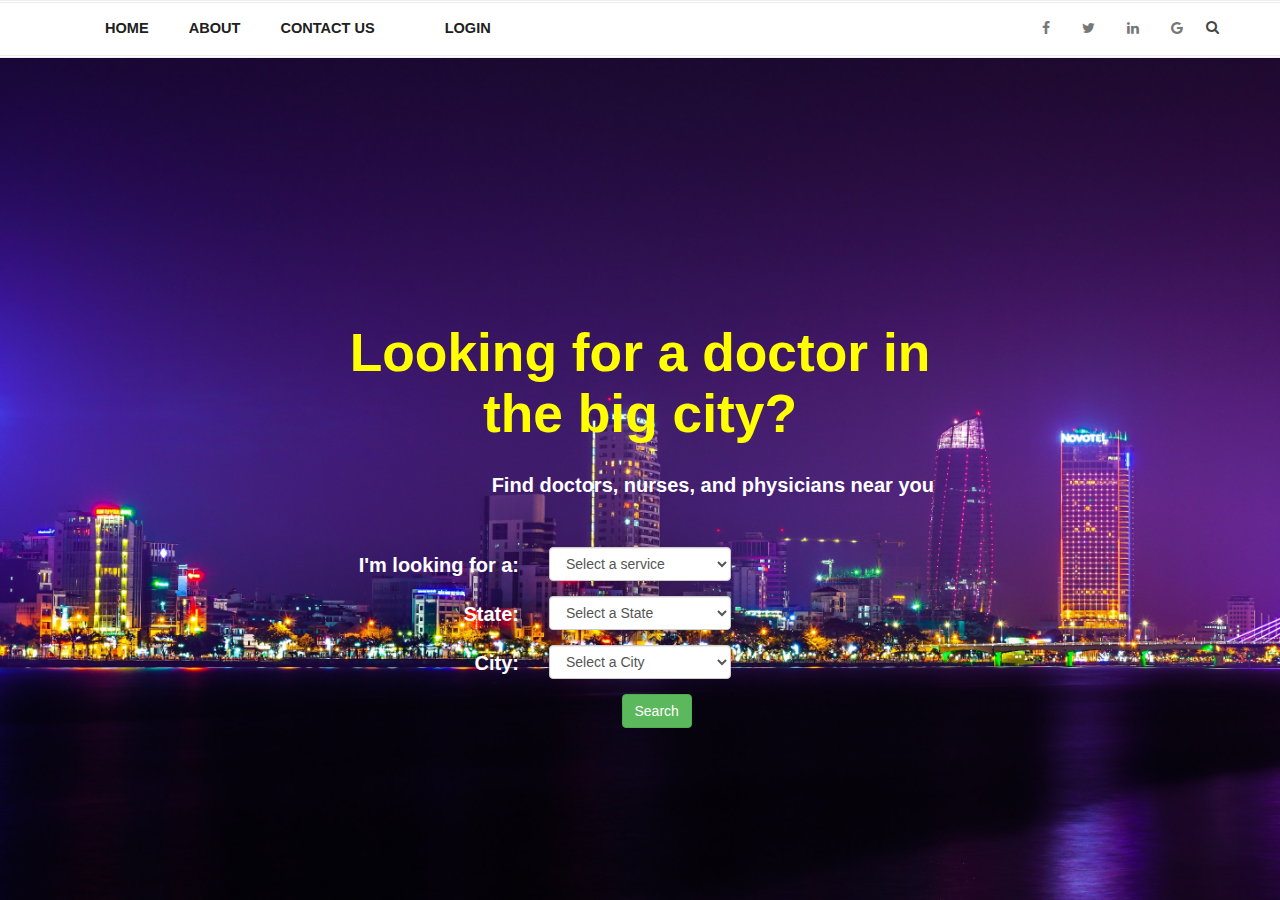
<file: Project 1/index.html>
<!DOCTYPE html>
<html lang="en">
<head>
    <title>DocLocator</title>
    <meta charset="utf-8">
    <meta name="viewport" content="width=device-width, initial-scale=1">
    <link rel="stylesheet" href="https://maxcdn.bootstrapcdn.com/bootstrap/3.3.4/css/bootstrap.min.css">
    <link rel="icon" href="images/favicon.ico" type="image/x-icon"/>
    <link rel="shortcut icon" href="images/favicon.ico" type="image/x-icon"/>
    <link rel="stylesheet" href="css/master.css">
    <script src="js/jquery-1.12.3.js"></script>
    <script language="JavaScript" type="text/javascript" src="js/myscripts.js"></script>
    <script src="https://ajax.googleapis.com/ajax/libs/jquery/1.11.3/jquery.min.js"></script>
    <script src="https://cdn.firebase.com/js/client/2.4.2/firebase.js"></script>
    <script src="https://maxcdn.bootstrapcdn.com/bootstrap/3.3.4/js/bootstrap.min.js"></script>
    <meta name="google-signin-scope" content="profile email">
    <meta name="google-signin-client_id" content="YOUR_CLIENT_ID.apps.googleusercontent.com">
    <script src="https://apis.google.com/js/platform.js" async defer></script>
</head>
<body>
<link href="https://cdnjs.cloudflare.com/ajax/libs/font-awesome/4.4.0/css/font-awesome.css" rel="stylesheet" type="text/css">
<nav class="navbar navbar-default affix-top" role="navigation" id="BB-nav">
    <div class="container-fluid">
      <div class="container nav-container">
	<div class="navbar-header">
                <button type="button" class="navbar-toggle" data-toggle="collapse" data-target=".BB-nav">
                    <span class="sr-only">Toggle navigation</span>
                    <span class="icon-bar"></span>
                    <span class="icon-bar"></span>
                    <span class="icon-bar"></span>
                </button>
	</div>

            <ul id="menu-menu" class="nav navbar-nav BB-nav collapse navbar-collapse">
                <li class="menu-item"><a title="Home" href="index.html">Home</a></li>
                <li class="menu-item"><a title="About" href="about.html">About</a></li>
				<li class="menu-item"><a title="Contact Us" href="contactus.html">Contact Us</a></li>
            </ul>            
            
            <ul class="nav navbar-nav navbar-right nav-pills">
                <li>
                        <a href="https://www.facebook.com/vibhorjaney" target="_blank">
                            <i class="fa fa-facebook"></i>
                        </a>
                    </li>
                                                    <li>
                        <a href="https://twitter.com/VibhorJaney" target="_blank">
                            <i class="fa fa-twitter"></i>
                        </a>
                    </li>
                    <li>
                        <a href="https://www.linkedin.com/in/vibhor-janey-75990b116" target="_blank">
                            <i class="fa fa-linkedin"></i>
                        </a>
                    </li>
                                                    <li>
                        <a href="https://plus.google.com/109912188968452975434" target="_blank">
                            <i class="fa fa-google"></i>
                        </a>
                    </li>
                    <li class="li-form">
                    <!--  SEARCH -->
                    <form role="search" id="search-nav" method="get" action="#">
                        <input type="search" class="search-field" placeholder="Search" value="" name="s" title="Search :">

                    <button type="reset">
                            <span class="fa fa-close">
                                <span class="sr-only">Close</span>
                            </span>
                    </button>
                    <button type="submit" class="search-submit">
                            <span class="fa fa-search">
                                <span class="sr-only">Search</span>
                            </span>
                    </button>
                </form>				
                </li>
            </ul>
			<ul id="menu-menu" class="nav navbar-nav BB-nav collapse navbar-collapse">
                <li class="menu-item"><a title="Login" href="login.html">Login</a></li>
        </div>
    </div>
</nav>
           <div class="col-sm-offset-3 col-sm-6">
           <h1><strong><center>Looking for a doctor in the big city?</center></strong></h1>
       </div>
           <div class="col-sm-offset-4 col-sm-5">
		   <h2><strong>Find doctors, nurses, and physicians near you</strong></h2>
		   </div>
           <div class="well-searchbox">
                <form class="form-horizontal" role="form">
                    <div class="form-group">
                        <label class="col-md-5 control-label">I'm looking for a:</label>
                        <div class="col-md-2">
                            <select class="form-control" placeholder="Service">
                                <option selected="selected"disabled="disabled">Select a service</option>
								<option value="">Doctor</option>
                                <option value="">Nurse</option>
                                <option value="">Physician</option>
                            </select>
                        </div>
                    </div>

                    <div class="form-group">
                        <label class="col-md-5 control-label">State:</label>
                        <div class="col-md-2">
                            <select class="form-control" placeholder="Province">
                                <option value="">Select a State</option>
                                <option value="">Alabama</option>
                                <option value="">Alaska</option>
                                <option value="">American Samoa</option>
                                <option value="">Arizona</option>
                                <option value="">Arkansas</option>
                                <option value="">California</option>
                                <option value="">Colorado</option>
                                <option value="">Connecticut</option>
                                <option value="">Delaware</option>
                                <option value="">Florida</option>
                                <option value="">Georgia</option>
                                <option value="">Guam</option>
                                <option value="">Hawaii</option>
                                <option value="">Idaho</option>
                                <option value="">Illinois</option>
                                <option value="">Indiana</option>
                                <option value="">Iowa</option>
                                <option value="">Kansas</option>
                                <option value="">Kentucky</option>
                                <option value="">Louisiana</option>
                                <option value="">Maine</option>
                                <option value="">Maryland</option>
                                <option value="">Massachusetts</option>
                                <option value="">Michigan</option>
                                <option value="">Minnesota</option>
                                <option value="">Mississippi</option>
                                <option value="">Missouri</option>
                                <option value="">Montana</option>
                                <option value="">Nebraska</option>
                                <option value="">Nevada</option>
                                <option value="">New Hampshire</option>
                                <option value="">New Jersey</option>
                                <option value="">New Mexico</option>
                                <option value="">New York</option>
                                <option value="">North Carolina</option>
                                <option value="">North Dakota</option>
                                <option value="">North Mariana Islands</option>
                                <option value="">Ohio</option>
                                <option value="">Oklahoma</option>
                                <option value="">Oregon</option>
                                <option value="">Pennsylvania</option>
                                <option value="">Puerto Rico</option>
                                <option value="">Rhode Island</option>
                                <option value="">South Carolina</option>
                                <option value="">South Dakota</option>
                                <option value="">Tennessee</option>
                                <option value="">Texas</option>
                                <option value="">U.S. Virgin Islands</option>
                                <option value="">Utah</option>
                                <option value="">Vermont</option>
                                <option value="">Virginia</option>
                                <option value="">Washington</option>
                                <option value="">West Virginia</option>
                                <option value="">Wisconsin</option>
                                <option value="">Wyoming</option>
                            </select>
                        </div>
                    </div>

                    <div class="form-group">
                        <label class="col-md-5 control-label">City:</label>
                        <div class="col-md-2">
                            <select class="form-control" placeholder="City">
                                <option value="">Select a City</option>
                                <option value="">Lafayette</option>
                                <option value="">West Lafayette</option>
                            </select>
                        </div>
                    </div>
					<div class="searchbutton">
                    <div class="col-sm-offset-5 col-sm-2">
                        <button type="submit" class="btn btn-success">Search</button>
                    </div>
					</div>
                </form>
            </div>
           </div>
        </div>
    </div>
</div>
<script type="text/javascript">
var Firebase = require("firebase");
new Firebase('https://glowing-heat-2918.firebaseio.com/');
</script>
</body>
</html>
</file>
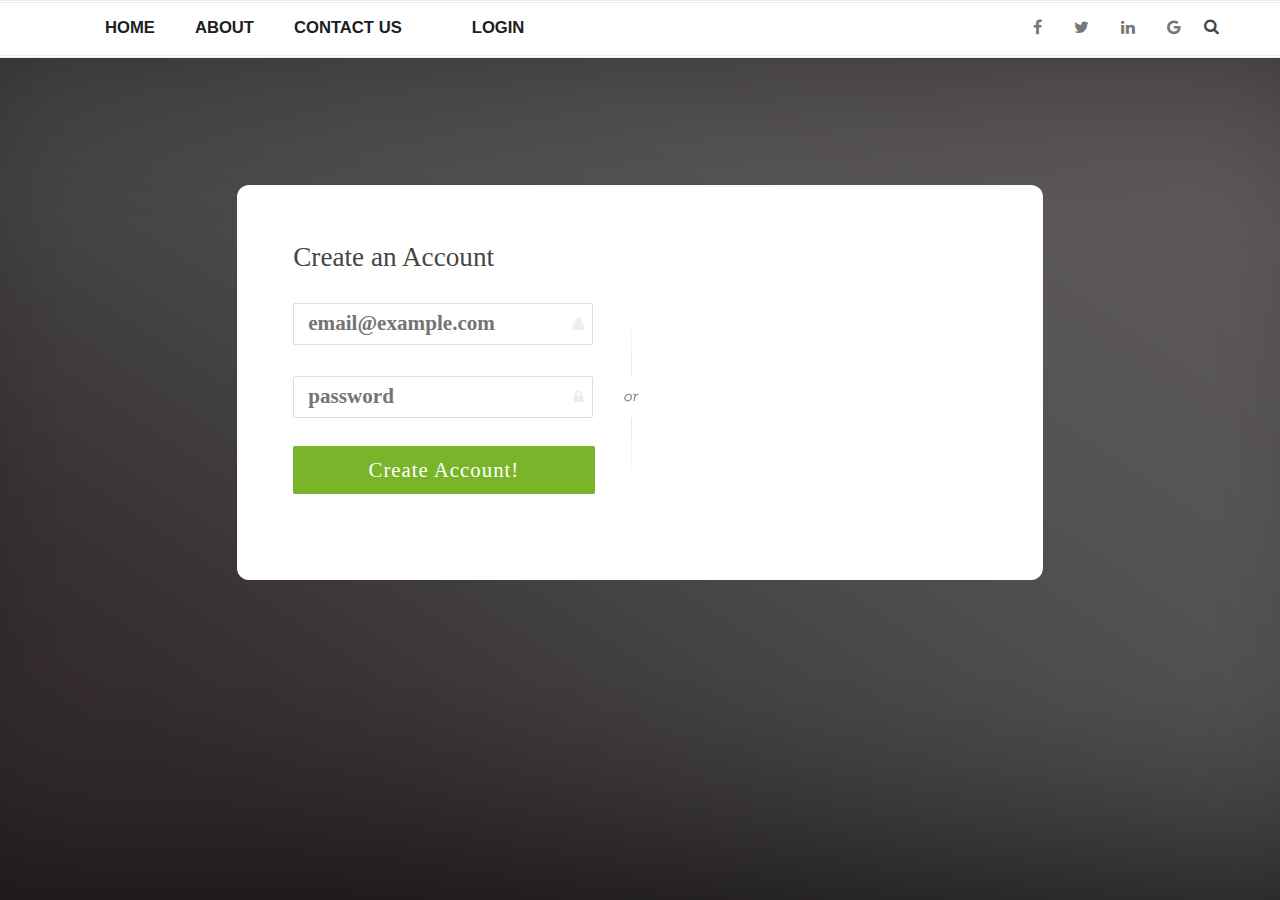
<file: Project 1/createaccount.html>
<!DOCTYPE html>
<html lang="en">
<head>
    <title>DocLocator</title>
    <meta charset="utf-8">
    <meta name="viewport" content="width=device-width, initial-scale=1">
    <link rel="stylesheet" href="https://maxcdn.bootstrapcdn.com/bootstrap/3.3.4/css/bootstrap.min.css">
    <link rel="icon" href="images/favicon.ico" type="image/x-icon"/>
    <link rel="shortcut icon" href="images/favicon.ico" type="image/x-icon"/>
    <script src="https://ajax.googleapis.com/ajax/libs/jquery/1.11.3/jquery.min.js"></script>
    <script src='https://cdn.firebase.com/js/client/2.2.1/firebase.js'></script>
    <script src="https://maxcdn.bootstrapcdn.com/bootstrap/3.3.4/js/bootstrap.min.js"></script>
    <script src='https://cdn.firebase.com/js/client/2.2.1/firebase.js'></script>
    <link rel="stylesheet" href="css/createaccount.css">
    <script src="js/myscripts.js"></script>
    <meta name="google-signin-scope" content="profile email">
    <meta name="google-signin-client_id" content="YOUR_CLIENT_ID.apps.googleusercontent.com">
    <script src="https://apis.google.com/js/platform.js" async defer></script>
</head>
<body>
	<link href="https://cdnjs.cloudflare.com/ajax/libs/font-awesome/4.4.0/css/font-awesome.css" rel="stylesheet" type="text/css">
<nav class="navbar navbar-default affix-top" role="navigation" id="BB-nav">
    <div class="container-fluid">
        <div class="container nav-container">
            <div class="navbar-header">
                <button type="button" class="navbar-toggle" data-toggle="collapse" data-target=".BB-nav">
                    <span class="sr-only">Toggle navigation</span>
                    <span class="icon-bar"></span>
                    <span class="icon-bar"></span>
                    <span class="icon-bar"></span>
                </button>
            </div>

            <ul id="menu-menu" class="nav navbar-nav BB-nav collapse navbar-collapse">
                <li class="menu-item"><a title="Home" href="index.html">Home</a></li>
                <li class="menu-item"><a title="About" href="about.html">About</a></li>
                <li class="menu-item"><a title="Contact Us" href="contactus.html">Contact Us</a></li>
            </ul>             
            
            <ul class="nav navbar-nav navbar-right nav-pills">
                <li>
                        <a href="https://www.facebook.com/vibhorjaney" target="_blank">
                            <i class="fa fa-facebook"></i>
                        </a>
                    </li>
                                                    <li>
                        <a href="https://twitter.com/VibhorJaney" target="_blank">
                            <i class="fa fa-twitter"></i>
                        </a>
                    </li>
                    <li>
                        <a href="https://www.linkedin.com/in/vibhor-janey-75990b116" target="_blank">
                            <i class="fa fa-linkedin"></i>
                        </a>
                    </li>
                                                    <li>
                        <a href="https://plus.google.com/109912188968452975434" target="_blank">
                            <i class="fa fa-google"></i>
                        </a>
                    </li>
                    <li class="li-form">
                    <!--  SEARCH -->
                    <form role="search" id="search-nav" method="get" action="#">
                        <input type="search" class="search-field" placeholder="Search" value="" name="s" title="Search :">

                    <button type="reset">
                            <span class="fa fa-close">
                                <span class="sr-only">Close</span>
                            </span>
                    </button>
                    <button type="submit" class="search-submit">
                            <span class="fa fa-search">
                                <span class="sr-only">Search</span>
                            </span>
                    </button>
                </form>				
                </li>
            </ul>
			<ul id="menu-menu" class="nav navbar-nav BB-nav collapse navbar-collapse">
                <li class="menu-item"><a title="Login" href="login.html">Login</a></li>
        </div>
    </div>
</nav>
<div class="wrap">
<!-- strat-contact-form -->	
<div class="contact-form">
<!-- start-form -->
	<form class="contact_form" action="#" method="post" name="contact_form">
		<h1>Create an Account</h1>
	    <ul>
	        <li>
	            <input type="email" class="textbox1" name="email" placeholder="email@example.com" required />
	            <span class="form_hint">Enter a valid email</span>
	             <p><img src="images/contact.png" alt=""></p>
	        </li>
	        <li>
	            <input type="password" name="website" class="textbox2" placeholder="password">
	            <p><img src="images/lock.png" alt=""></p>
	        </li>
         </ul>
       	 	<input type="submit" name="Create Account!" value="Create Account!"/>
			<div class="clear"></div>	
		<div class="clear"></div>	
	</form>
<!-- end-account -->
<div class="clear"></div>	
</div>
<!-- end-contact-form -->
<script type="text/javascript">
        $(function(){
            $("#create").click(function(){
                var ref = new Firebase("https://glowing-heat-2918.firebaseio.com");
                ref.createUser({
                  email    : "bobtony@firebase.com",
                  password : "correcthorsebatterystaple"
                }, function(error, userData) {
                  if (error) {
                    console.log("Error creating user:", error);
                  } else {
                    console.log("Successfully created user account with uid:", userData.uid);
                  }
                });
            });
        });
</script>     
</div>
</body>
</html>
</body>
</html>
</file>
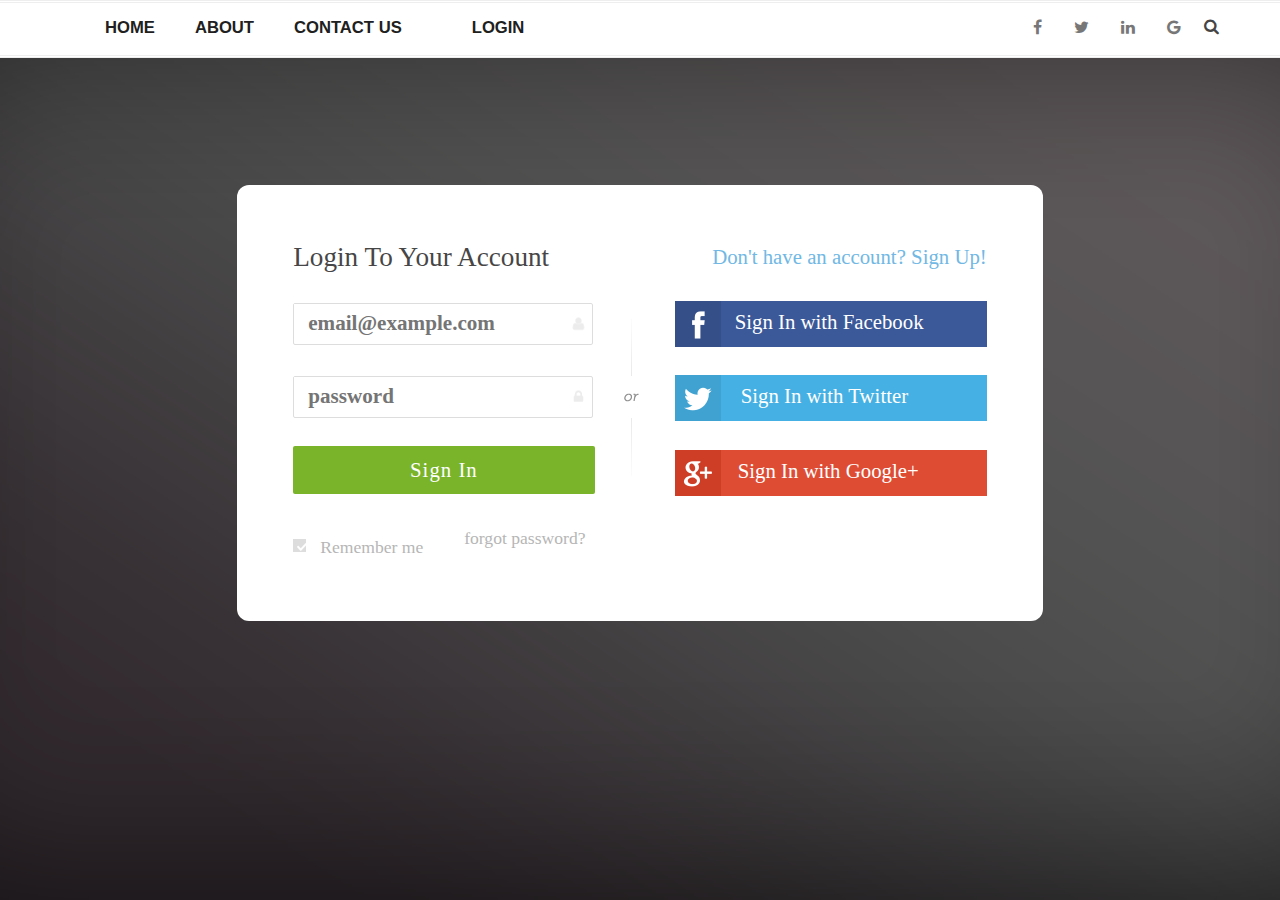
<file: Project 1/login.html>
<!DOCTYPE html>
<html lang="en">
<head>
    <title>DocLocator</title>
    <meta charset="utf-8">
    <meta name="viewport" content="width=device-width, initial-scale=1">
    <link rel="stylesheet" href="https://maxcdn.bootstrapcdn.com/bootstrap/3.3.4/css/bootstrap.min.css">
    <link rel="icon" href="images/favicon.ico" type="image/x-icon"/>
    <link rel="shortcut icon" href="images/favicon.ico" type="image/x-icon"/>
    <script src="https://ajax.googleapis.com/ajax/libs/jquery/1.11.3/jquery.min.js"></script>
    <script src='https://cdn.firebase.com/js/client/2.2.1/firebase.js'></script>
    <script src="https://maxcdn.bootstrapcdn.com/bootstrap/3.3.4/js/bootstrap.min.js"></script>
    <script src="https://cdn.firebase.com/js/client/2.4.2/firebase.js"></script>
	<link rel="stylesheet" href="css/login.css">
	<script src="js/myscripts.js"></script>
	<meta name="google-signin-scope" content="profile email">
    <meta name="google-signin-client_id" content="YOUR_CLIENT_ID.apps.googleusercontent.com">
    <script src="https://apis.google.com/js/platform.js" async defer></script>
</head>
<body>
	<link href="https://cdnjs.cloudflare.com/ajax/libs/font-awesome/4.4.0/css/font-awesome.css" rel="stylesheet" type="text/css">
<nav class="navbar navbar-default affix-top" role="navigation" id="BB-nav">
    <div class="container-fluid">
        <div class="container nav-container">
<!--            <div class="navbar-header">-->
                <button type="button" class="navbar-toggle" data-toggle="collapse" data-target=".BB-nav">
                    <span class="sr-only">Toggle navigation</span>
                    <span class="icon-bar"></span>
                    <span class="icon-bar"></span>
                    <span class="icon-bar"></span>
                </button>
<!--            </div>-->

            <ul id="menu-menu" class="nav navbar-nav BB-nav collapse navbar-collapse">
                <li class="menu-item"><a title="Home" href="index.html">Home</a></li>
                <li class="menu-item"><a title="About" href="about.html">About</a></li>
				<li class="menu-item"><a title="Contact Us" href="contactus.html">Contact Us</a></li>
            </ul>            
            
            <ul class="nav navbar-nav navbar-right nav-pills">
                <li>
                        <a href="https://www.facebook.com/vibhorjaney" target="_blank">
                            <i class="fa fa-facebook"></i>
                        </a>
                    </li>
                                                    <li>
                        <a href="https://twitter.com/VibhorJaney" target="_blank">
                            <i class="fa fa-twitter"></i>
                        </a>
                    </li>
                    <li>
                        <a href="https://www.linkedin.com/in/vibhor-janey-75990b116" target="_blank">
                            <i class="fa fa-linkedin"></i>
                        </a>
                    </li>
                                                    <li>
                        <a href="https://plus.google.com/109912188968452975434" target="_blank">
                            <i class="fa fa-google"></i>
                        </a>
                    </li>
                    <li class="li-form">
                    <!--  SEARCH -->
                    <form role="search" id="search-nav" method="get" action="#">
                        <input type="search" class="search-field" placeholder="Search" value="" name="s" title="Search :">

                    <button type="reset">
                            <span class="fa fa-close">
                                <span class="sr-only">Close</span>
                            </span>
                    </button>
                    <button type="submit" class="search-submit">
                            <span class="fa fa-search">
                                <span class="sr-only">Search</span>
                            </span>
                    </button>
                </form>				
                </li>
            </ul>
			<ul id="menu-menu" class="nav navbar-nav BB-nav collapse navbar-collapse">
                <li class="menu-item"><a title="Item1" href="login.html">Login</a></li>
        </div>
    </div>
</nav>
<div class="wrap">
<!-- strat-contact-form -->	
<div class="contact-form">
<!-- start-form -->
	<form class="contact_form" action="#" method="post" name="contact_form">
		<h1>Login To Your Account</h1>
	    <ul>
	        <li>
	            <input type="email" class="textbox1" name="email" placeholder="email@example.com" required />
	            <span class="form_hint">Enter a valid email</span>
	             <p><img src="images/contact.png" alt=""></p>
	        </li>
	        <li>
	            <input type="password" name="website" class="textbox2" placeholder="password">
	            <p><img src="images/lock.png" alt=""></p>
	        </li>
         </ul>
       	 	<input type="submit" name="Sign In" value="Sign In" id="signin"/>
			<div class="clear"></div>	
			<label class="checkbox"><input type="checkbox" name="checkbox" checked><i></i>Remember me</label>
		<div class="forgot">
			<a href="#">forgot password?</a>
		</div>	
		<div class="clear"></div>	
	</form>
<!-- end-form -->
<!-- start-account -->
<div class="account">
	<h2><a href="createaccount.html" id="create">Don't have an account? Sign Up!</a></h2>
        <script type="text/javascript">

    $(function() {
        $("#fblogin").click(function(){
               var ref = new Firebase("https://glowing-heat-2918.firebaseio.com");
       ref.authWithOAuthPopup("facebook", function(error, authData) {
      if (error) {
        console.log("Login Failed!", error);
      } else {
        console.log("Authenticated successfully with payload:", authData);
      }
    },{
		  remember: "sessionOnly",
		});
        });
    });
     $(function() {
        $("#tlogin").click(function(){
		    var ref = new Firebase("https://glowing-heat-2918.firebaseio.com");
		ref.authWithOAuthPopup("twitter", function(error, authData) {
		  if (error) {
		    console.log("Login Failed!", error);
		  } else {
		    console.log("Authenticated successfully with payload:", authData);
		  }
		}, {remember: "sessionOnly"});
		});
    });
     $(function() {
     	$("#gplogin").click(function(){
     		var ref = new Firebase("https://glowing-heat-2918.firebaseio.com");
		ref.authWithOAuthPopup("google", function(error, authData) {
		  if (error) {
		    console.log("Login Failed!", error);
		  } else {
		    console.log("Authenticated successfully with payload:", authData);
		  }
		});
	});
     });
		$(function() {
     	$("#signin").click(function(){
     		var ref = new Firebase("https://glowing-heat-2918.firebaseio.com");
		ref.authWithPassword({
		  email    : "bobtony@firebase.com",
		  password : "correcthorsebatterystaple"
		}, function(error, authData) {
		  if (error) {
		    console.log("Login Failed!", error);
		  } else {
		    console.log("Authenticated successfully with payload:", authData);
		  }
		});
	});
    });


    </script>
    <div class="span"><a href="#" id="fblogin"><img src="images/facebook.png" alt=""/><i>Sign In with Facebook</i><div class="clear"></div></a></div>	
    <div class="span1"><a href="#" id="tlogin"><img src="images/twitter.png" alt=""/><i>Sign In with Twitter</i><div class="clear"></div></a></div>
    <div class="span2"><a href="#" id="gplogin"><img src="images/gplus.png" alt=""/><i>Sign In with Google+</i><div class="clear"></div></a></div>
</div>	
<!-- end-account -->
<div class="clear"></div>	
</div>
<!-- end-contact-form -->
</div>
</body>
</html>
</body>
</html>
</file>
<file: Project 1/css/master.css>
header {
 height: 200px;
}

header p {
    padding-top: 100px;
 text-align: center;
}

.content {
 height: 800px;   
}

body {
    max-height: 400px;
    background-image: url('../images/skyline1.jpg');
    background-repeat: no-repeat;
    background-attachment: fixed;
    background-size: cover;
  }
.navbar-default {
  background-color: #fff;
  border: 3px double #eee;
  border-radius: 0;
  border-left: none;
  border-right: none; }

#BB-nav.affix {
  position: fixed;
  top: 0px;
  -webkit-transition: top 1s ease-in;
  transition: top 1s ease-out; }

#BB-nav {
  width: 100%;
  background-color: #fff;
  z-index: 999;
  top: -30px; }
  #BB-nav .dropdown-menu {
    border: none; }

.BB-nav li a {
  background-color: transparent;
  font-size: 1.04em;
  font-weight: bold;
  padding-right: 20px;
  padding-left: 20px;
  display: inline-block;
  width: 100%;
  text-align: center;
  text-transform: uppercase;
  color: #202020 !important;
  font-family: 'Source Sans Pro', Arial, sans-serif;
  transition: .5s all;
  -webkit-transition: .5s all;
  -moz-transition: .5s all;
  -o-transition: .5s all;
  -ms-transition: .5s all; }
  .BB-nav li a:hover {
    background-color: transparent;
    color: #42E593 !important; }

/*reset */
.navbar-default .navbar-nav > .active > a,
.navbar-default .navbar-nav > .active > a:hover,
.navbar-default .navbar-nav > .active > a:focus {
  background-color: transparent;
  color: #D75752 !important; }

.navbar-default .navbar-nav > .open > a,
.navbar-default .navbar-nav > .open > a:hover,
.navbar-default .navbar-nav > .open > a:focus,
.dropdown-menu a {
  background-color: transparent; }

.navbar-default .navbar-collapse, .navbar-default .navbar-form {
  border: none; }

/* search Form ****/
.navbar-nav > li > form {
  padding-top: 10px;
  padding-bottom: 10px;
  line-height: 20px; }

@media (min-width: 768px) {
  .navbar-nav > li > form {
    padding-top: 15px;
    padding-bottom: 15px; } }

#search-nav input, #search-nav button[type="reset"] {
  display: none; }

#search-nav input, #search-nav button {
  border-radius: 0px;
  border-width: 0px;
  color: #454545;
  background-color: transparent;
  border: none;
  box-shadow: none;
  outline: none; }

#search-nav .search-submit {
  position: relative;
  bottom: 2px; }
/*nav-bar ends*/

.carousel-caption {
  color: yellow;
  font: status-bar;
  font-size: 15pt;
  margin-bottom: 375px;
  }

/*search bar*/
.well-searchbox {
  min-height: 20px;
  min-width: 400px;
  padding: 19px;
  position: center;
  background: rgba(0, 0, 0, 0);
  color: white;
  font: status-bar;
  font-size: 15pt;
}
h1 {
  color: yellow;
  font: status-bar;
  font-size:40pt;
  padding-top: 8cm;

}
h2{
  color: white;
  font: status-bar;
  font-size: 15pt;
  padding-left: 50px;
  padding-bottom: 40px;
}

.well-searchbox label {
    color: rgba(0,0,0,0,0.5);
}
.searchbutton {
	padding-left: 120px;
}
/*search bar ends*/
</file>
<file: Project 1/css/createaccount.css>
html,body,div,span,applet,object,iframe,h1,h2,h3,h4,h5,h6,p,blockquote,pre,a,abbr,acronym,address,big,cite,code,del,dfn,em,img,ins,kbd,q,s,samp,small,strike,strong,sub,sup,tt,var,b,u,i,dl,dt,dd,ol,nav ul,nav li,fieldset,form,label,legend,table,caption,tbody,tfoot,thead,tr,th,td,article,aside,canvas,details,embed,figure,figcaption,footer,header,hgroup,menu,nav,output,ruby,section,summary,time,mark,audio,video{margin:0;padding:0;border:0;font-size:100%;font:inherit;vertical-align:baseline;}
article, aside, details, figcaption, figure,footer, header, hgroup, menu, nav, section {display: block;}

.navbar-default {
  background-color: #fff;
  border: 3px double #eee;
  border-radius: 0;
  border-left: none;
  border-right: none; }

#BB-nav.affix {
  position: fixed;
  top: 0px;
  -webkit-transition: top 1s ease-in;
  transition: top 1s ease-out; }

#BB-nav {
  width: 100%;
  background-color: #fff;
  z-index: 999;
  top: -30px; }
  #BB-nav .dropdown-menu {
    border: none; }

.BB-nav li a {
  background-color: transparent;
  font-size: 1.04em;
  font-weight: bold;
  padding-right: 20px;
  padding-left: 20px;
  display: inline-block;
  width: 100%;
  text-align: center;
  text-transform: uppercase;
  color: #202020 !important;
  font-family: 'Source Sans Pro', Arial, sans-serif;
  transition: .5s all;
  -webkit-transition: .5s all;
  -moz-transition: .5s all;
  -o-transition: .5s all;
  -ms-transition: .5s all; }
  .BB-nav li a:hover {
    background-color: transparent;
    color: #42E593 !important; }

/*reset */
.navbar-default .navbar-nav > .active > a,
.navbar-default .navbar-nav > .active > a:hover,
.navbar-default .navbar-nav > .active > a:focus {
  background-color: transparent;
  color: #D75752 !important; }

.navbar-default .navbar-nav > .open > a,
.navbar-default .navbar-nav > .open > a:hover,
.navbar-default .navbar-nav > .open > a:focus,
.dropdown-menu a {
  background-color: transparent; }

.navbar-default .navbar-collapse, .navbar-default .navbar-form {
  border: none; }

/* search Form ****/
.navbar-nav > li > form {
  padding-top: 10px;
  padding-bottom: 10px;
  line-height: 20px; }

@media (min-width: 768px) {
  .navbar-nav > li > form {
    padding-top: 15px;
    padding-bottom: 15px; } }

#search-nav input, #search-nav button[type="reset"] {
  display: none; }

#search-nav input, #search-nav button {
  border-radius: 0px;
  border-width: 0px;
  color: #454545;
  background-color: transparent;
  border: none;
  box-shadow: none;
  outline: none; }

#search-nav .search-submit {
  position: relative;
  bottom: 2px; }
/*nav-bar ends*/
ol,ul{list-style:none;margin:0;padding:0;}
blockquote,q{quotes:none;}
blockquote:before,blockquote:after,q:before,q:after{content:'';content:none;}
table{border-collapse:collapse;border-spacing:0;}
a{text-decoration:none;}
.txt-rt{text-align:right;}/* text align right */
.txt-lt{text-align:left;}/* text align left */
.txt-center{text-align:center;}/* text align center */
.float-rt{float:right;}/* float right */
.float-lt{float:left;}/* float left */
.clear{clear:both;}/* clear float */
.pos-relative{position:relative;}/* Position Relative */
.pos-absolute{position:absolute;}/* Position Absolute */
.vertical-base{	vertical-align:baseline;}/* vertical align baseline */
.vertical-top{	vertical-align:top;}/* vertical align top */
.underline{	padding-bottom:5px;	border-bottom: 1px solid #eee; margin:0 0 20px 0;}/* Add 5px bottom padding and a underline */
nav.vertical ul li{	display:block;}/* vertical menu */
nav.horizontal ul li{	display: inline-block;}/* horizontal menu */
img{max-width:100%;}
/*end reset*/
body{
	font-family: 'Rokkitt', serif;
	font-size:100%;
	background: url(../images/bg.png) no-repeat;
	background-repeat: no-repeat;
	background-attachment: fixed;
	background-position: center;
	background-size: cover;
}
.wrap{
	width: 50%;
	margin: 0 auto;
}
/*start-contact-form*/
.contact_form {
	width: 55%;
	background: url("../images/border.png") no-repeat 331px 77px;
	float:  middle;
	position: relative;
}
.contact-form{
	background:#fff;
	padding: 7%;
	margin-top: 23%;
	position: relative;
	border-radius: 12px;
	-webkit-border-radius: 12px;
	-moz-border-radius: 12px;
	-o-border-radius: 12px;
}
.contact-form h1{
	font-size: 1.7em;
	color:#474646;
}
.contact_form ul {
    list-style-type:none;
	list-style-position:outside;
	margin:0px;
	padding:0px;
}
.contact_form li{
	position:relative;
	align: middle;
} 
	/* form element visual styles */
	.contact_form li{ 
		float: left;
		outline: none;
		border: 1px solid #DDDDDD;
		font-size: 1.2em;
		color: #B6B6B6;
		width: 78.5%;
		font-weight: 600;
		margin-top: 8%;
		position: relative;
		height: 42px;
		border-radius: 2px;
		-webkit-border-radius: 2px;
		-moz-border-radius: 2px;
		-o-border-radius: 2px;
		transition: all 0.5s ease-out;
		-webkit-transition: all 0.5s ease-out;
		-moz-transition: all 0.5s ease-out;
		-ms-transition: all 0.5s ease-out;
		-o-transition: all 0.5s ease-out;
	}
	.contact_form li:hover{ 
		border: 1px solid #79B42B;
		color:#79B42B;
	}
	.contact_form input {
		float: left;
		font-size: 1.1em;
		font-family: 'Rokkitt', serif;
		padding: 7px 14px;
		width: 75%;
		border: none;
		outline: none;
		color:#B6B6B6;
	}
	.contact_form p {
		float: right;
		padding: 8px 7px;
		width: 9.3%;
		cursor: pointer;
	}
	.contact_form input[type="submit"] {
		border: none;
		outline: none;
		cursor: pointer;
		color: #fff;
		background: #79B42B;
		width: 79%;
		padding: 12px;
		font-size: 1.3em;
		letter-spacing:1px;
		margin: 28px 0 30px;
		transition: all 0.5s ease-out;
		-webkit-transition: all 0.5s ease-out;
		-moz-transition: all 0.5s ease-out;
		-ms-transition: all 0.5s ease-out;
		-o-transition: all 0.5s ease-out;
		border-radius: 2px;
		-webkit-border-radius: 2px;
		-moz-border-radius: 2px;
		-o-border-radius: 2px;
	}	
.contact_form input[type="submit"]:hover {
	background:#88C470;
}	
.contact_form input[type="checkbox"] {
	width: 21px;
	vertical-align: middle;
	padding: 5px;
	float:left;
}
.contact_form i{
	font-size: 1.2em;
	color:#B6B6B6;
	width: 40%;
	float: left;
}
.forgot{
	float: right;
	margin-right: 77px;
	width: 35%;
	margin-top: 4px;
}
.forgot a{
	color:#B6B6B6;
	font-size: 1.1em;
	-webkit-transition: all 0.5s ease-out;
	-moz-transition: all 0.5s ease-out;
	-ms-transition: all 0.5s ease-out;
	-o-transition: all 0.5s ease-out;
}
.forgot a:hover{
	color:#79B42B;
}
/* === Form hints === */
.form_hint {
	color: #fff;
	text-align: center;
	background:#79B42B;
	border-radius: 3px 3px 3px 3px;
	font-size:1.2em;
	margin-left: 8px;
	padding: 6px 23px;
	z-index: 999;
	position: absolute;
	right:-224px;
	bottom: 3px;
	font-weight:100;
	display: none;
}
.form_hint::before {
	content: '';
	position: absolute;
	bottom: 9px;
	left: -9px;
	width: 0;
	height: 0;
	border-bottom: 10px solid transparent;
	border-right: 10px solid #79B42B;
	border-top: 10px solid transparent;
}
.contact_form input:focus + .form_hint {display: inline;}
.contact_form input:required:valid + .form_hint {color: #000;
	background: #79B42B;}
.contact_form input:required:valid + .form_hint::before {color:#28921f;}
/*end-contact-form*/
/*start-account*/
.account{
	float:right;
	width: 45%;
}
.account h2 a{
	color:#71B8E4;
	display: block;
	font-size: 1.3em;
	font-weight: 400;
	text-align:right;
	margin-top: 3px;
	transition: all 0.5s ease-out;
	-webkit-transition: all 0.5s ease-out;
	-moz-transition: all 0.5s ease-out;
	-ms-transition: all 0.5s ease-out;
	-o-transition: all 0.5s ease-out;
}
.account h2 a:hover{
	color:#79B42B;
}
.span {
	margin-top: 10.4%;
	display: block;
	width: 100%;
	background: #3B5998;
	transition: all 0.5s ease-out;
	-webkit-transition: all 0.5s ease-out;
	-moz-transition: all 0.5s ease-out;
	-ms-transition: all 0.5s ease-out;
	-o-transition: all 0.5s ease-out;
}
.span img {
	background:#354F88;
	padding: 7px;
	float: left;
}
.span i {
	color: #fff;
	padding: 9px 14px;
	float: left;
	font-size: 1.6em;
	font-weight: 400;
}
.span:hover {
	background:#354F88;
}
.span1 {
	margin-top: 9%;
	width: 100%;
	background: #45B0E3;
	transition: all 0.5s ease-out;
	-webkit-transition: all 0.5s ease-out;
	-moz-transition: all 0.5s ease-out;
	-ms-transition: all 0.5s ease-out;
	-o-transition: all 0.5s ease-out;
}
.span1 img {
	background: #40A2D1;
	padding: 7px;
	float: left;
}
.span1 i {
	color: #fff;
	padding: 9px 20px;
	float: left;
	font-size: 1.6em;
	font-weight: 400;
}
.span1:hover {
	background:#40A2D1;
}
.span2 {
	margin-top: 9%;
	width: 100%;
	background: #DE4C34;
	transition: all 0.5s ease-out;
	-webkit-transition: all 0.5s ease-out;
	-moz-transition: all 0.5s ease-out;
	-ms-transition: all 0.5s ease-out;
	-o-transition: all 0.5s ease-out;
}
.span2 img {
	background: #CE3E26;
	padding: 7px;
	float: left;
}
.span2 i {
	color: #fff;
	padding: 9px 17px;
	float: left;
	font-size: 1.6em;
	font-weight: 400;
}
.span2:hover {
	background: #CE3E26;
}
/*end-account*/
/*start-footer*/
.footer p{
	color:#fff;
	display: block;
	font-size: 1.3em;
	font-weight: 400;
	text-align:center;
	padding: 2em 0 1em;
}
.footer p a{
	color:#68B74A;
	-webkit-transition: all 0.5s ease-out;
	-moz-transition: all 0.5s ease-out;
	-ms-transition: all 0.5s ease-out;
	-o-transition: all 0.5s ease-out;
}
.footer p a:hover{
	color:#fff;
}
/*end-footer*/
/*start-checkbox*/
.checkbox {
	margin-bottom: 4px;
	padding-left: 27px;
	font-size: 1.1em;
	line-height: 27px;
	color: #B6B6B6;
	cursor: pointer;
}
 .checkbox:last-child {
	margin-bottom: 0;
}
.checkbox input {
	position: absolute;
	left: -9999px;
}

.checkbox i {
	position: absolute;
	bottom: 9px;
	left: 0;
	display: block;
	width: 13px;
	height: 13px;
	outline: none;
	border: 2px solid #DDDDDD;
	background: #DDDDDD;
}
.checkbox input + i:after {
	position: absolute;
	opacity: 0;
	transition: opacity 0.1s;
	-o-transition: opacity 0.1s;
	-ms-transition: opacity 0.1s;
	-moz-transition: opacity 0.1s;
	-webkit-transition: opacity 0.1s;
}
.checkbox input + i:after {
	content: '';
	background: url("../images/mark.png") no-repeat 3px 2px;
	top: -1px;
	left: -1px;
	width: 15px;
	height: 15px;
	font: normal 12px/16px FontAwesome;
	text-align: center;
}

.checkbox input:checked + i:after {
	opacity: 1;
}
.checkbox {
	float: left;
	margin-right: 30px;
}
.checkbox:last-child {
	margin-bottom: 4px;
}
/*end-checkbox*/
/*-----start-responsive-design------*/
@media only screen and (max-width: 1440px){
	.wrap{
		width:56%;
	}
	.span i {
		font-size: 1.4em;
	}
	.span1 i {
		font-size: 1.4em;
	}
	.span2 i {
		font-size: 1.4em;
	}
	.contact_form p {
		padding: 8px 7px;
	}
}
@media only screen and (max-width: 1366px){
	.wrap{
		width:59%;
	}
	.span i {
		font-size: 1.4em;
	}
	.span1 i {
		font-size: 1.4em;
	}
	.span2 i {
		font-size: 1.4em;
	}
	.contact_form p {
		padding: 8px 3px;
	}
}
@media only screen and (max-width: 1280px){
	.wrap{
		width:63%;
	}
	.span i {
		font-size: 1.3em;
	}
	.span1 i {
		font-size: 1.3em;
	}
	.span2 i {
		font-size: 1.3em;
	}
}
@media only screen and (max-width: 1024px){
	.wrap{
		width:79%;
	}
	.contact_form input {
		width: 77%;
	}
	.span i {
		font-size: 1.2em;
		padding: 13px 14px;
	}
	.span1 i {
		font-size: 1.2em;
		padding: 13px 14px;
	}
	.span2 i {
		font-size: 1.2em;
		padding: 13px 14px;
	}
	.checkbox {
		margin-right: 0px;
	}
}
@media only screen and (max-width: 800px){
	.wrap{
		width:95%;
	}
	.span i {
		padding: 14px 12px;
		font-size: 1.2em;
	}
	.span1 i {
		font-size: 1.2em;
		padding: 13px 20px;
	}
	.span2 i {
		font-size: 1.2em;
		padding: 13px 20px;
	}
	.contact_form {
		background: url("../images/border.png") no-repeat 313px 77px;
	}
	.forgot {
		margin-right: 65px;
		width: 38%;
	}
	.checkbox {
		margin-right: 0px;
	}
}
@media only screen and (max-width: 640px){
	.wrap{
		width:95%;
	}
	.contact-form h1 {
		font-size: 1.3em;
	}
	.contact_form li {
		height: 37px;
		margin-top: 7.3%;
	}
	.contact_form input {
		font-size: 1em;
		padding: 5px 14px;
	}
	.contact_form input[type="submit"] {
		font-size: 1.2em;
		padding: 10px;
		margin: 22px 0 30px;
	}
	
	.forgot a {
		font-size: 1em;
	}
	.span i {
		padding: 11px 6px;
		font-size: 1em;
	}
	.span img {
		padding: 2px;
	}
	.span1 img {
		padding: 2px;
	}
	.span1 i {
		padding: 11px 6px;
		font-size: 1em;
	}
	.span2 img {
		padding: 2px;
	}
	.span2 i {
		padding: 11px 6px;
		font-size: 1em;
	}
	.contact_form {
		background: url("../images/border.png") no-repeat 247px 41px;
	}
	.forgot {
		margin-right: 27px;
		width: 39%;
		margin-top: 6px;
	}
	.account h2 a {
		font-size: 0.9em;
	}
	.checkbox i {
		bottom: 10px;
	}

}
@media only screen and (max-width: 480px){
	.wrap{
		width:56%;
	}
	.contact_form {
		width: 100%;
		background:none;
	}
	.contact_form li {
		width: 99.5%;
	}
	.contact_form input[type="submit"] {
		width: 100%;
		margin: 22px 0 13px;
	}
	.forgot {
		width: 82%;
		margin-top: 7px;
		margin-right: 41px;
	}
	.account {
		width: 100%;
	}
	.account h2 a {
		text-align: left;
		margin-top: 15px;
	}
	.span {
		margin-top: 3.4%;
	}
	.form_hint {
		font-size: 0.8em;
		padding: 6px 5px;
		right: -128px;
		bottom: 6px;
	}
	.form_hint::before {
		bottom: 5px;
	}
	.checkbox i {
		bottom: 34px;
	}
	.footer p {
		font-size: 1.1em;
	}
}
@media only screen and (max-width: 320px){
	.wrap{
		width:85%;
	}
	.contact_form {
		width: 100%;
		background:none;
	}
	.contact_form li {
		width: 99.5%;
	}
	.contact_form input[type="submit"] {
		width: 100%;
		margin: 22px 0 13px;
	}
	.forgot {
		width: 82%;
		margin-top: 7px;
		margin-right: 41px;
	}
	.account {
		width: 100%;
	}
	.account h2 a {
		text-align: left;
		margin-top: 15px;
	}
	.span {
		margin-top: 3.4%;
	}
	.form_hint {
		font-size: 0.8em;
		padding: 6px 5px;
		right: -128px;
		bottom: 6px;
	}
	.form_hint::before {
		bottom: 5px;
	}
	.checkbox i {
		bottom: 34px;
	}
	.footer p {
		font-size: 1em;
	}
}
</file>
<file: Project 1/css/login.css>
html,body,div,span,applet,object,iframe,h1,h2,h3,h4,h5,h6,p,blockquote,pre,a,abbr,acronym,address,big,cite,code,del,dfn,em,img,ins,kbd,q,s,samp,small,strike,strong,sub,sup,tt,var,b,u,i,dl,dt,dd,ol,nav ul,nav li,fieldset,form,label,legend,table,caption,tbody,tfoot,thead,tr,th,td,article,aside,canvas,details,embed,figure,figcaption,footer,header,hgroup,menu,nav,output,ruby,section,summary,time,mark,audio,video{margin:0;padding:0;border:0;font-size:100%;font:inherit;vertical-align:baseline;}
article, aside, details, figcaption, figure,footer, header, hgroup, menu, nav, section {display: block;}

.navbar-default {
  background-color: #fff;
  border: 3px double #eee;
  border-radius: 0;
  border-left: none;
  border-right: none; }

#BB-nav.affix {
  position: fixed;
  top: 0px;
  -webkit-transition: top 1s ease-in;
  transition: top 1s ease-out; }

#BB-nav {
  width: 100%;
  background-color: #fff;
  z-index: 999;
  top: -30px; }
  #BB-nav .dropdown-menu {
    border: none; }

.BB-nav li a {
  background-color: transparent;
  font-size: 1.04em;
  font-weight: bold;
  padding-right: 20px;
  padding-left: 20px;
  display: inline-block;
  width: 100%;
  text-align: center;
  text-transform: uppercase;
  color: #202020 !important;
  font-family: 'Source Sans Pro', Arial, sans-serif;
  transition: .5s all;
  -webkit-transition: .5s all;
  -moz-transition: .5s all;
  -o-transition: .5s all;
  -ms-transition: .5s all; }
  .BB-nav li a:hover {
    background-color: transparent;
    color: #42E593 !important; }

/*reset */
.navbar-default .navbar-nav > .active > a,
.navbar-default .navbar-nav > .active > a:hover,
.navbar-default .navbar-nav > .active > a:focus {
  background-color: transparent;
  color: #D75752 !important; }

.navbar-default .navbar-nav > .open > a,
.navbar-default .navbar-nav > .open > a:hover,
.navbar-default .navbar-nav > .open > a:focus,
.dropdown-menu a {
  background-color: transparent; }

.navbar-default .navbar-collapse, .navbar-default .navbar-form {
  border: none; }

/* search Form ****/
.navbar-nav > li > form {
  padding-top: 10px;
  padding-bottom: 10px;
  line-height: 20px; }

@media (min-width: 768px) {
  .navbar-nav > li > form {
    padding-top: 15px;
    padding-bottom: 15px; } }

#search-nav input, #search-nav button[type="reset"] {
  display: none; }

#search-nav input, #search-nav button {
  border-radius: 0px;
  border-width: 0px;
  color: #454545;
  background-color: transparent;
  border: none;
  box-shadow: none;
  outline: none; }

#search-nav .search-submit {
  position: relative;
  bottom: 2px; }
/*nav-bar ends*/
ol,ul{list-style:none;margin:0;padding:0;}
blockquote,q{quotes:none;}
blockquote:before,blockquote:after,q:before,q:after{content:'';content:none;}
table{border-collapse:collapse;border-spacing:0;}
/* start editing from here */
a{text-decoration:none;}
.txt-rt{text-align:right;}/* text align right */
.txt-lt{text-align:left;}/* text align left */
.txt-center{text-align:center;}/* text align center */
.float-rt{float:right;}/* float right */
.float-lt{float:left;}/* float left */
.clear{clear:both;}/* clear float */
.pos-relative{position:relative;}/* Position Relative */
.pos-absolute{position:absolute;}/* Position Absolute */
.vertical-base{	vertical-align:baseline;}/* vertical align baseline */
.vertical-top{	vertical-align:top;}/* vertical align top */
.underline{	padding-bottom:5px;	border-bottom: 1px solid #eee; margin:0 0 20px 0;}/* Add 5px bottom padding and a underline */
nav.vertical ul li{	display:block;}/* vertical menu */
nav.horizontal ul li{	display: inline-block;}/* horizontal menu */
img{max-width:100%;}
/*end reset*/
body{
	font-family: 'Rokkitt', serif;
	font-size:100%;
	background: url(../images/bg.png) no-repeat;
	background-repeat: no-repeat;
	background-attachment: fixed;
	background-position: center;
	background-size: cover;
}
.wrap{
	width: 50%;
	margin: 0 auto;
}
/*start-contact-form*/
.contact_form {
	width: 55%;
	background: url("../images/border.png") no-repeat 331px 77px;
	float: left;
	position: relative;
}
.contact-form{
	background:#fff;
	padding: 7%;
	margin-top: 23%;
	position: relative;
	border-radius: 12px;
	-webkit-border-radius: 12px;
	-moz-border-radius: 12px;
	-o-border-radius: 12px;
}
.contact-form h1{
	font-size: 1.7em;
	color:#474646;
}
.contact_form ul {
    list-style-type:none;
	list-style-position:outside;
	margin:0px;
	padding:0px;
}
.contact_form li{
	position:relative;
} 
	/* form element visual styles */
	.contact_form li{ 
		float: left;
		outline: none;
		border: 1px solid #DDDDDD;
		font-size: 1.2em;
		color: #B6B6B6;
		width: 78.5%;
		font-weight: 600;
		margin-top: 8%;
		position: relative;
		height: 42px;
		border-radius: 2px;
		-webkit-border-radius: 2px;
		-moz-border-radius: 2px;
		-o-border-radius: 2px;
		transition: all 0.5s ease-out;
		-webkit-transition: all 0.5s ease-out;
		-moz-transition: all 0.5s ease-out;
		-ms-transition: all 0.5s ease-out;
		-o-transition: all 0.5s ease-out;
	}
	.contact_form li:hover{ 
		border: 1px solid #79B42B;
		color:#79B42B;
	}
	.contact_form input {
		float: left;
		font-size: 1.1em;
		font-family: 'Rokkitt', serif;
		padding: 7px 14px;
		width: 75%;
		border: none;
		outline: none;
		color:#B6B6B6;
	}
	.contact_form p {
		float: right;
		padding: 8px 7px;
		width: 9.3%;
		cursor: pointer;
	}
	.contact_form input[type="submit"] {
		border: none;
		outline: none;
		cursor: pointer;
		color: #fff;
		background: #79B42B;
		width: 79%;
		padding: 12px;
		font-size: 1.3em;
		letter-spacing:1px;
		margin: 28px 0 30px;
		transition: all 0.5s ease-out;
		-webkit-transition: all 0.5s ease-out;
		-moz-transition: all 0.5s ease-out;
		-ms-transition: all 0.5s ease-out;
		-o-transition: all 0.5s ease-out;
		border-radius: 2px;
		-webkit-border-radius: 2px;
		-moz-border-radius: 2px;
		-o-border-radius: 2px;
	}	
.contact_form input[type="submit"]:hover {
	background:#88C470;
}	
.contact_form input[type="checkbox"] {
	width: 21px;
	vertical-align: middle;
	padding: 5px;
	float:left;
}
.contact_form i{
	font-size: 1.2em;
	color:#B6B6B6;
	width: 40%;
	float: left;
}
.forgot{
	float: right;
	margin-right: 77px;
	width: 35%;
	margin-top: 4px;
}
.forgot a{
	color:#B6B6B6;
	font-size: 1.1em;
	-webkit-transition: all 0.5s ease-out;
	-moz-transition: all 0.5s ease-out;
	-ms-transition: all 0.5s ease-out;
	-o-transition: all 0.5s ease-out;
}
.forgot a:hover{
	color:#79B42B;
}
/* === Form hints === */
.form_hint {
	color: #fff;
	text-align: center;
	background:#79B42B;
	border-radius: 3px 3px 3px 3px;
	font-size:1.2em;
	margin-left: 8px;
	padding: 6px 23px;
	z-index: 999;
	position: absolute;
	right:-224px;
	bottom: 3px;
	font-weight:100;
	display: none;
}
.form_hint::before {
	content: '';
	position: absolute;
	bottom: 9px;
	left: -9px;
	width: 0;
	height: 0;
	border-bottom: 10px solid transparent;
	border-right: 10px solid #79B42B;
	border-top: 10px solid transparent;
}
.contact_form input:focus + .form_hint {display: inline;}
.contact_form input:required:valid + .form_hint {color: #000;
	background: #79B42B;}
.contact_form input:required:valid + .form_hint::before {color:#28921f;}
/*end-contact-form*/
/*start-account*/
.account{
	float:right;
	width: 45%;
}
.account h2 a{
	color:#71B8E4;
	display: block;
	font-size: 1.3em;
	font-weight: 400;
	text-align:right;
	margin-top: 3px;
	transition: all 0.5s ease-out;
	-webkit-transition: all 0.5s ease-out;
	-moz-transition: all 0.5s ease-out;
	-ms-transition: all 0.5s ease-out;
	-o-transition: all 0.5s ease-out;
}
.account h2 a:hover{
	color:#79B42B;
}
.span {
	margin-top: 10.4%;
	display: block;
	width: 100%;
	background: #3B5998;
	transition: all 0.5s ease-out;
	-webkit-transition: all 0.5s ease-out;
	-moz-transition: all 0.5s ease-out;
	-ms-transition: all 0.5s ease-out;
	-o-transition: all 0.5s ease-out;
}
.span img {
	background:#354F88;
	padding: 7px;
	float: left;
}
.span i {
	color: #fff;
	padding: 9px 14px;
	float: left;
	font-size: 1.6em;
	font-weight: 400;
}
.span:hover {
	background:#354F88;
}
.span1 {
	margin-top: 9%;
	width: 100%;
	background: #45B0E3;
	transition: all 0.5s ease-out;
	-webkit-transition: all 0.5s ease-out;
	-moz-transition: all 0.5s ease-out;
	-ms-transition: all 0.5s ease-out;
	-o-transition: all 0.5s ease-out;
}
.span1 img {
	background: #40A2D1;
	padding: 7px;
	float: left;
}
.span1 i {
	color: #fff;
	padding: 9px 20px;
	float: left;
	font-size: 1.6em;
	font-weight: 400;
}
.span1:hover {
	background:#40A2D1;
}
.span2 {
	margin-top: 9%;
	width: 100%;
	background: #DE4C34;
	transition: all 0.5s ease-out;
	-webkit-transition: all 0.5s ease-out;
	-moz-transition: all 0.5s ease-out;
	-ms-transition: all 0.5s ease-out;
	-o-transition: all 0.5s ease-out;
}
.span2 img {
	background: #CE3E26;
	padding: 7px;
	float: left;
}
.span2 i {
	color: #fff;
	padding: 9px 17px;
	float: left;
	font-size: 1.6em;
	font-weight: 400;
}
.span2:hover {
	background: #CE3E26;
}
/*end-account*/
/*start-footer*/
.footer p{
	color:#fff;
	display: block;
	font-size: 1.3em;
	font-weight: 400;
	text-align:center;
	padding: 2em 0 1em;
}
.footer p a{
	color:#68B74A;
	-webkit-transition: all 0.5s ease-out;
	-moz-transition: all 0.5s ease-out;
	-ms-transition: all 0.5s ease-out;
	-o-transition: all 0.5s ease-out;
}
.footer p a:hover{
	color:#fff;
}
/*end-footer*/
/*start-checkbox*/
.checkbox {
	margin-bottom: 4px;
	padding-left: 27px;
	font-size: 1.1em;
	line-height: 27px;
	color: #B6B6B6;
	cursor: pointer;
}
 .checkbox:last-child {
	margin-bottom: 0;
}
.checkbox input {
	position: absolute;
	left: -9999px;
}

.checkbox i {
	position: absolute;
	bottom: 9px;
	left: 0;
	display: block;
	width: 13px;
	height: 13px;
	outline: none;
	border: 2px solid #DDDDDD;
	background: #DDDDDD;
}
.checkbox input + i:after {
	position: absolute;
	opacity: 0;
	transition: opacity 0.1s;
	-o-transition: opacity 0.1s;
	-ms-transition: opacity 0.1s;
	-moz-transition: opacity 0.1s;
	-webkit-transition: opacity 0.1s;
}
.checkbox input + i:after {
	content: '';
	background: url("../images/mark.png") no-repeat 3px 2px;
	top: -1px;
	left: -1px;
	width: 15px;
	height: 15px;
	font: normal 12px/16px FontAwesome;
	text-align: center;
}

.checkbox input:checked + i:after {
	opacity: 1;
}
.checkbox {
	float: left;
	margin-right: 30px;
}
.checkbox:last-child {
	margin-bottom: 4px;
}
/*end-checkbox*/
/*-----start-responsive-design------*/
@media only screen and (max-width: 1440px){
	.wrap{
		width:56%;
	}
	.span i {
		font-size: 1.4em;
	}
	.span1 i {
		font-size: 1.4em;
	}
	.span2 i {
		font-size: 1.4em;
	}
	.contact_form p {
		padding: 8px 7px;
	}
}
@media only screen and (max-width: 1366px){
	.wrap{
		width:59%;
	}
	.span i {
		font-size: 1.4em;
	}
	.span1 i {
		font-size: 1.4em;
	}
	.span2 i {
		font-size: 1.4em;
	}
	.contact_form p {
		padding: 8px 3px;
	}
}
@media only screen and (max-width: 1280px){
	.wrap{
		width:63%;
	}
	.span i {
		font-size: 1.3em;
	}
	.span1 i {
		font-size: 1.3em;
	}
	.span2 i {
		font-size: 1.3em;
	}
}
@media only screen and (max-width: 1024px){
	.wrap{
		width:79%;
	}
	.contact_form input {
		width: 77%;
	}
	.span i {
		font-size: 1.2em;
		padding: 13px 14px;
	}
	.span1 i {
		font-size: 1.2em;
		padding: 13px 14px;
	}
	.span2 i {
		font-size: 1.2em;
		padding: 13px 14px;
	}
	.checkbox {
		margin-right: 0px;
	}
}
@media only screen and (max-width: 800px){
	.wrap{
		width:95%;
	}
	.span i {
		padding: 14px 12px;
		font-size: 1.2em;
	}
	.span1 i {
		font-size: 1.2em;
		padding: 13px 20px;
	}
	.span2 i {
		font-size: 1.2em;
		padding: 13px 20px;
	}
	.contact_form {
		background: url("../images/border.png") no-repeat 313px 77px;
	}
	.forgot {
		margin-right: 65px;
		width: 38%;
	}
	.checkbox {
		margin-right: 0px;
	}
}
@media only screen and (max-width: 640px){
	.wrap{
		width:95%;
	}
	.contact-form h1 {
		font-size: 1.3em;
	}
	.contact_form li {
		height: 37px;
		margin-top: 7.3%;
	}
	.contact_form input {
		font-size: 1em;
		padding: 5px 14px;
	}
	.contact_form input[type="submit"] {
		font-size: 1.2em;
		padding: 10px;
		margin: 22px 0 30px;
	}
	
	.forgot a {
		font-size: 1em;
	}
	.span i {
		padding: 11px 6px;
		font-size: 1em;
	}
	.span img {
		padding: 2px;
	}
	.span1 img {
		padding: 2px;
	}
	.span1 i {
		padding: 11px 6px;
		font-size: 1em;
	}
	.span2 img {
		padding: 2px;
	}
	.span2 i {
		padding: 11px 6px;
		font-size: 1em;
	}
	.contact_form {
		background: url("../images/border.png") no-repeat 247px 41px;
	}
	.forgot {
		margin-right: 27px;
		width: 39%;
		margin-top: 6px;
	}
	.account h2 a {
		font-size: 0.9em;
	}
	.checkbox i {
		bottom: 10px;
	}

}
@media only screen and (max-width: 480px){
	.wrap{
		width:56%;
	}
	.contact_form {
		width: 100%;
		background:none;
	}
	.contact_form li {
		width: 99.5%;
	}
	.contact_form input[type="submit"] {
		width: 100%;
		margin: 22px 0 13px;
	}
	.forgot {
		width: 82%;
		margin-top: 7px;
		margin-right: 41px;
	}
	.account {
		width: 100%;
	}
	.account h2 a {
		text-align: left;
		margin-top: 15px;
	}
	.span {
		margin-top: 3.4%;
	}
	.form_hint {
		font-size: 0.8em;
		padding: 6px 5px;
		right: -128px;
		bottom: 6px;
	}
	.form_hint::before {
		bottom: 5px;
	}
	.checkbox i {
		bottom: 34px;
	}
	.footer p {
		font-size: 1.1em;
	}
}
@media only screen and (max-width: 320px){
	.wrap{
		width:85%;
	}
	.contact_form {
		width: 100%;
		background:none;
	}
	.contact_form li {
		width: 99.5%;
	}
	.contact_form input[type="submit"] {
		width: 100%;
		margin: 22px 0 13px;
	}
	.forgot {
		width: 82%;
		margin-top: 7px;
		margin-right: 41px;
	}
	.account {
		width: 100%;
	}
	.account h2 a {
		text-align: left;
		margin-top: 15px;
	}
	.span {
		margin-top: 3.4%;
	}
	.form_hint {
		font-size: 0.8em;
		padding: 6px 5px;
		right: -128px;
		bottom: 6px;
	}
	.form_hint::before {
		bottom: 5px;
	}
	.checkbox i {
		bottom: 34px;
	}
	.footer p {
		font-size: 1em;
	}
}
</file>
